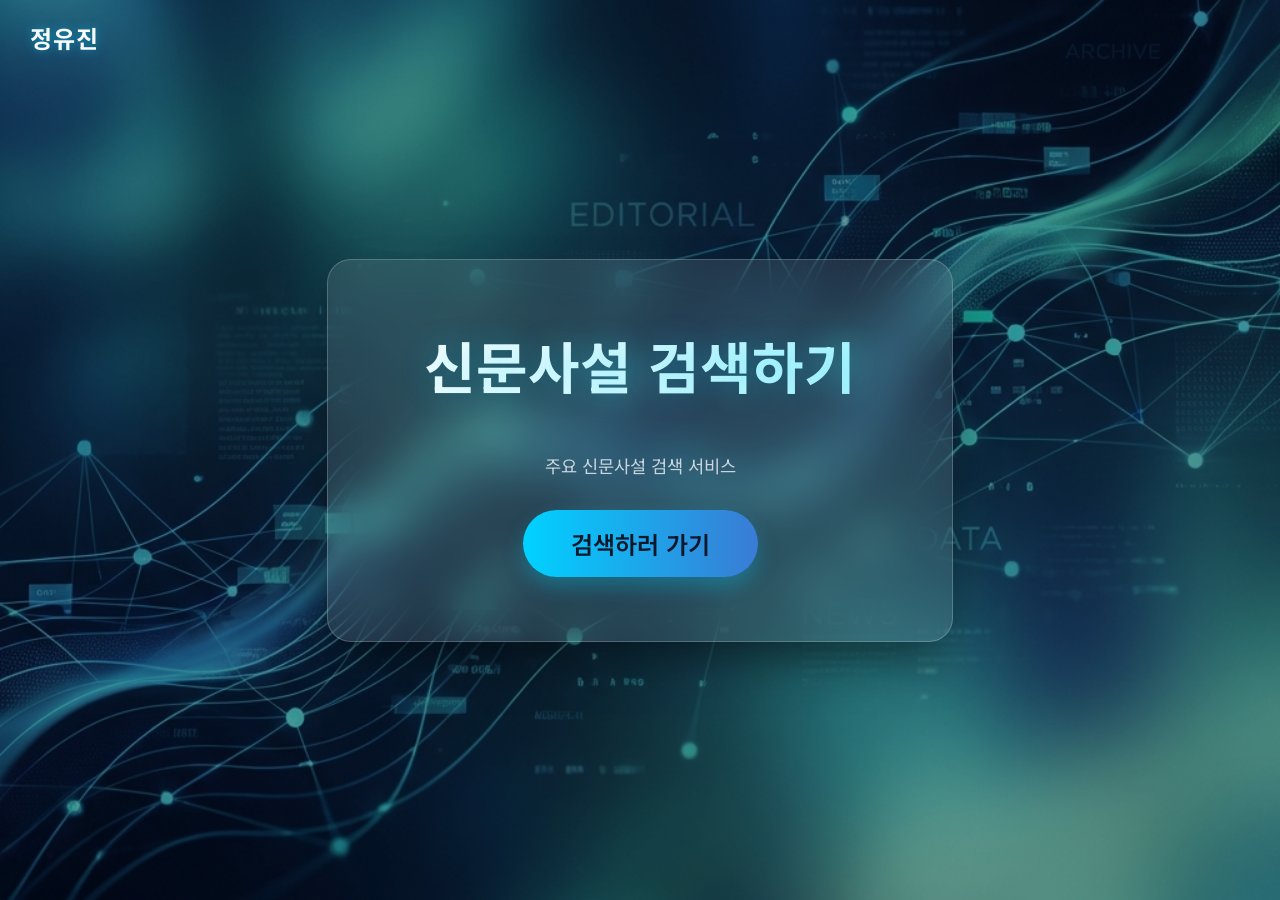
<file: index.html>
<!DOCTYPE html>
<html lang="ko">

<head>
    <meta charset="UTF-8">
    <meta name="viewport" content="width=device-width, initial-scale=1.0">
    <title>신문사설 검색하기</title>
    <link rel="stylesheet" href="style.css">
    <link href="https://fonts.googleapis.com/css2?family=Noto+Sans+KR:wght@300;400;700&display=swap" rel="stylesheet">
</head>

<body class="landing-body">
    <div class="brand-logo">정유진</div>
    <div class="landing-container">
        <h1>신문사설 검색하기</h1>
        <p style="margin-bottom: 2rem; color: #cbd5e1; font-size: 1.1rem;">주요 신문사설 검색 서비스</p>
        <a href="search.html" class="enter-btn">검색하러 가기</a>
    </div>
</body>

</html>
</file>
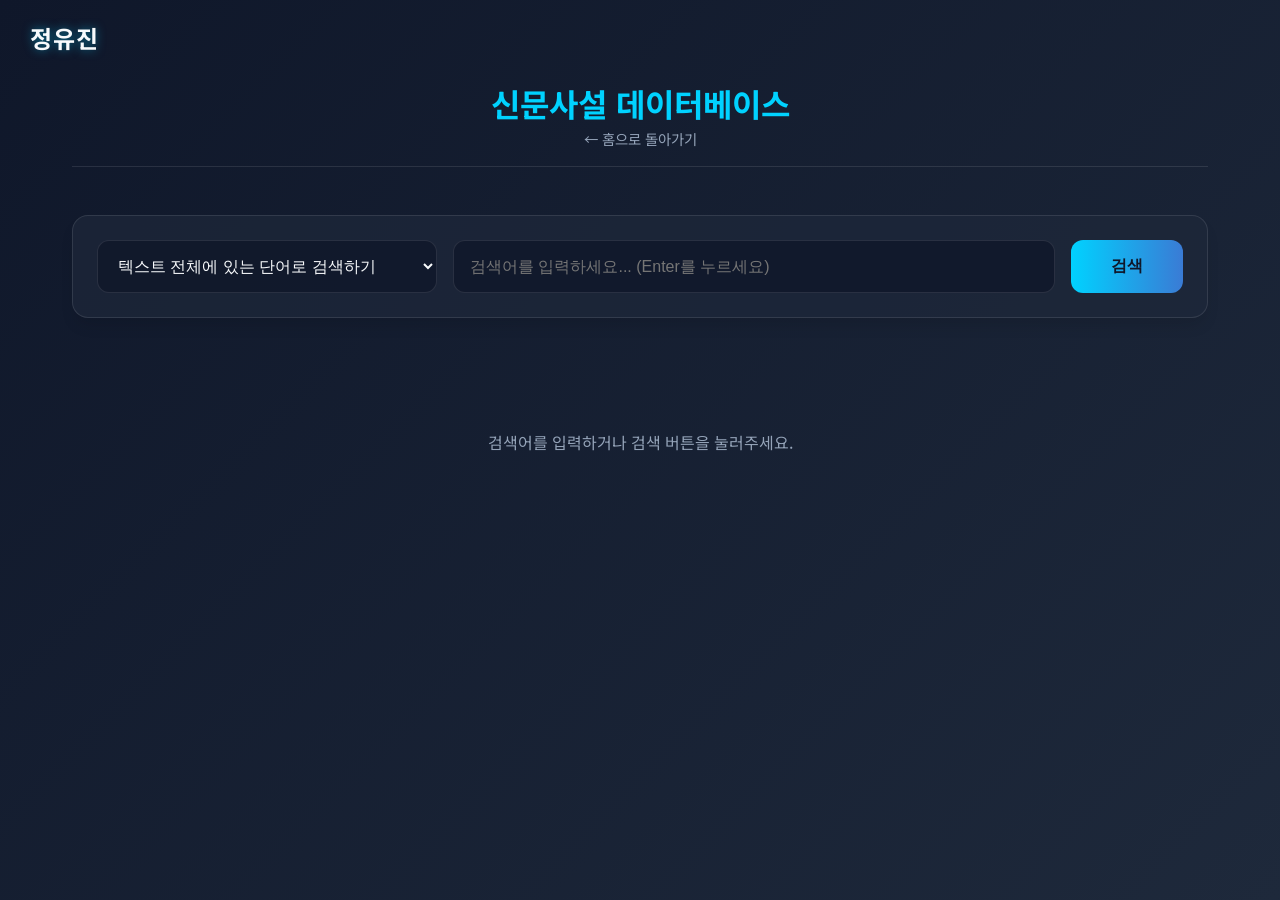
<file: search.html>
<!DOCTYPE html>
<html lang="ko">

<head>
    <meta charset="UTF-8">
    <meta name="viewport" content="width=device-width, initial-scale=1.0">
    <title>신문사설 검색 - Search</title>
    <link rel="stylesheet" href="style.css">
    <link href="https://fonts.googleapis.com/css2?family=Noto+Sans+KR:wght@300;400;700&display=swap" rel="stylesheet">
</head>

<body class="search-body">
    <div class="brand-logo">정유진</div>
    <div class="app-container">
        <header>
            <h2>신문사설 데이터베이스</h2>
            <a href="index.html" style="color: var(--text-muted); text-decoration: none; font-size: 0.9rem;">&larr; 홈으로
                돌아가기</a>
        </header>
        <main>
            <div class="search-controls">
                <select id="search-type">
                    <option value="all">텍스트 전체에 있는 단어로 검색하기</option>
                    <option value="author">작성자로 검색하기</option>
                    <option value="structure">신문사설의 구조 (전체)</option>
                    <option value="background">배경에 포함되어 있는 단어로 검색하기</option>
                    <option value="evidence">애비던스에 들어있는 키워드로 검색하기</option>
                    <option value="fact">팩트에 들어있는 키워드 검색하기</option>
                </select>
                <input type="text" id="search-input" placeholder="검색어를 입력하세요... (Enter를 누르세요)">
                <button id="search-btn">검색</button>
            </div>
            <div id="loading" style="display: none; text-align: center; color: var(--text-muted);">데이터를 불러오는 중...</div>
            <div id="results-count" style="margin-bottom: 1rem; color: var(--primary-color);"></div>
            <div id="results-container" class="results-grid">
                <!-- Results will be injected here -->
            </div>
        </main>
    </div>
    <script src="app.js"></script>
</body>

</html>
</file>
<file: style.css>
:root {
    --primary-color: #00d2ff;
    --secondary-color: #3a7bd5;
    --bg-dark: #0f172a;
    --text-light: #f8fafc;
    --text-muted: #94a3b8;
    --glass-bg: rgba(15, 23, 42, 0.6);
    --glass-border: rgba(255, 255, 255, 0.1);
    --card-bg: rgba(30, 41, 59, 0.7);
}

* {
    margin: 0;
    padding: 0;
    box-sizing: border-box;
}

body {
    font-family: 'Noto Sans KR', sans-serif;
    color: var(--text-light);
    background-color: var(--bg-dark);
    min-height: 100vh;
    overflow-x: hidden;
}

/* Brand Logo (Name) */
.brand-logo {
    position: absolute;
    top: 20px;
    left: 30px;
    font-size: 1.5rem;
    font-weight: 700;
    color: var(--text-light);
    z-index: 100;
    text-shadow: 0 0 10px rgba(0, 210, 255, 0.5);
    letter-spacing: 1px;
}

/* Landing Page */
.landing-body {
    background-image: url('landing_bg.png');
    background-size: cover;
    background-position: center;
    background-repeat: no-repeat;
    display: flex;
    justify-content: center;
    align-items: center;
    height: 100vh;
    position: relative;
}

.landing-body::before {
    content: '';
    position: absolute;
    top: 0;
    left: 0;
    width: 100%;
    height: 100%;
    background: rgba(0, 0, 0, 0.4);
    /* Overlay to make text readable */
    z-index: 1;
}

.landing-container {
    position: relative;
    z-index: 2;
    text-align: center;
    background: rgba(255, 255, 255, 0.1);
    backdrop-filter: blur(20px);
    -webkit-backdrop-filter: blur(20px);
    padding: 4rem 6rem;
    border-radius: 24px;
    border: 1px solid rgba(255, 255, 255, 0.2);
    box-shadow: 0 25px 50px -12px rgba(0, 0, 0, 0.5);
    animation: fadeIn 1.5s ease-out;
}

.landing-container h1 {
    font-size: 3.5rem;
    font-weight: 700;
    margin-bottom: 3rem;
    background: linear-gradient(135deg, #fff 0%, #a5f3fc 100%);
    -webkit-background-clip: text;
    -webkit-text-fill-color: transparent;
    text-shadow: 0 0 30px rgba(0, 210, 255, 0.3);
}

.enter-btn {
    display: inline-block;
    padding: 1rem 3rem;
    font-size: 1.5rem;
    font-weight: 600;
    color: var(--bg-dark);
    background: linear-gradient(90deg, var(--primary-color), var(--secondary-color));
    border-radius: 50px;
    text-decoration: none;
    transition: all 0.3s ease;
    box-shadow: 0 10px 20px rgba(0, 210, 255, 0.3);
}

.enter-btn:hover {
    transform: translateY(-3px);
    box-shadow: 0 15px 30px rgba(0, 210, 255, 0.5);
    filter: brightness(1.1);
}

/* Search Page */
.search-body {
    background: linear-gradient(135deg, #0f172a 0%, #1e293b 100%);
}

.app-container {
    max-width: 1200px;
    margin: 0 auto;
    padding: 2rem;
    padding-top: 5rem;
    /* Space for absolute logo */
}

header {
    margin-bottom: 3rem;
    text-align: center;
    padding-bottom: 1rem;
    border-bottom: 1px solid var(--glass-border);
}

header h2 {
    font-size: 2rem;
    color: var(--primary-color);
}

.search-controls {
    display: flex;
    gap: 1rem;
    margin-bottom: 3rem;
    background: var(--card-bg);
    padding: 1.5rem;
    border-radius: 16px;
    border: 1px solid var(--glass-border);
    box-shadow: 0 10px 15px -3px rgba(0, 0, 0, 0.1);
}

select,
input,
button {
    padding: 1rem;
    border-radius: 12px;
    border: 1px solid var(--glass-border);
    background: rgba(15, 23, 42, 0.8);
    color: var(--text-light);
    font-size: 1rem;
    outline: none;
    transition: border-color 0.3s;
}

select {
    flex: 0 0 200px;
    cursor: pointer;
}

input {
    flex: 1;
}

input:focus,
select:focus {
    border-color: var(--primary-color);
}

#search-btn {
    padding: 0 2.5rem;
    background: linear-gradient(90deg, var(--primary-color), var(--secondary-color));
    color: var(--bg-dark);
    font-weight: bold;
    cursor: pointer;
    border: none;
}

#search-btn:hover {
    filter: brightness(1.1);
}

/* Results Grid */
.results-grid {
    display: grid;
    grid-template-columns: repeat(auto-fill, minmax(350px, 1fr));
    gap: 2rem;
}

.card {
    background: var(--card-bg);
    border: 1px solid var(--glass-border);
    border-radius: 16px;
    padding: 1.5rem;
    transition: transform 0.3s ease, box-shadow 0.3s ease;
    backdrop-filter: blur(10px);
}

.card:hover {
    transform: translateY(-5px);
    box-shadow: 0 20px 25px -5px rgba(0, 0, 0, 0.2);
    border-color: var(--primary-color);
}

.card h3 {
    font-size: 1.4rem;
    margin-bottom: 0.5rem;
    line-height: 1.4;
    color: var(--text-light);
}

.card .meta {
    font-size: 0.9rem;
    color: var(--text-muted);
    margin-bottom: 1.5rem;
    display: flex;
    justify-content: space-between;
}

.card .structure-section {
    margin-top: 1rem;
    padding-top: 1rem;
    border-top: 1px solid rgba(255, 255, 255, 0.05);
}

.card .label {
    display: inline-block;
    font-size: 0.75rem;
    font-weight: 700;
    text-transform: uppercase;
    padding: 0.2rem 0.6rem;
    border-radius: 4px;
    margin-bottom: 0.5rem;
    background: rgba(255, 255, 255, 0.1);
    color: var(--secondary-color);
}

.card .content {
    font-size: 0.95rem;
    color: #cbd5e1;
    line-height: 1.6;
}

.highlight {
    background-color: rgba(255, 255, 0, 0.3);
    color: #fff;
    padding: 0 2px;
    border-radius: 2px;
}

@keyframes fadeIn {
    from {
        opacity: 0;
        transform: translateY(20px);
    }

    to {
        opacity: 1;
        transform: translateY(0);
    }
}

@media (max-width: 768px) {
    .search-controls {
        flex-direction: column;
    }

    select,
    input,
    button {
        width: 100%;
    }
}
</file>
